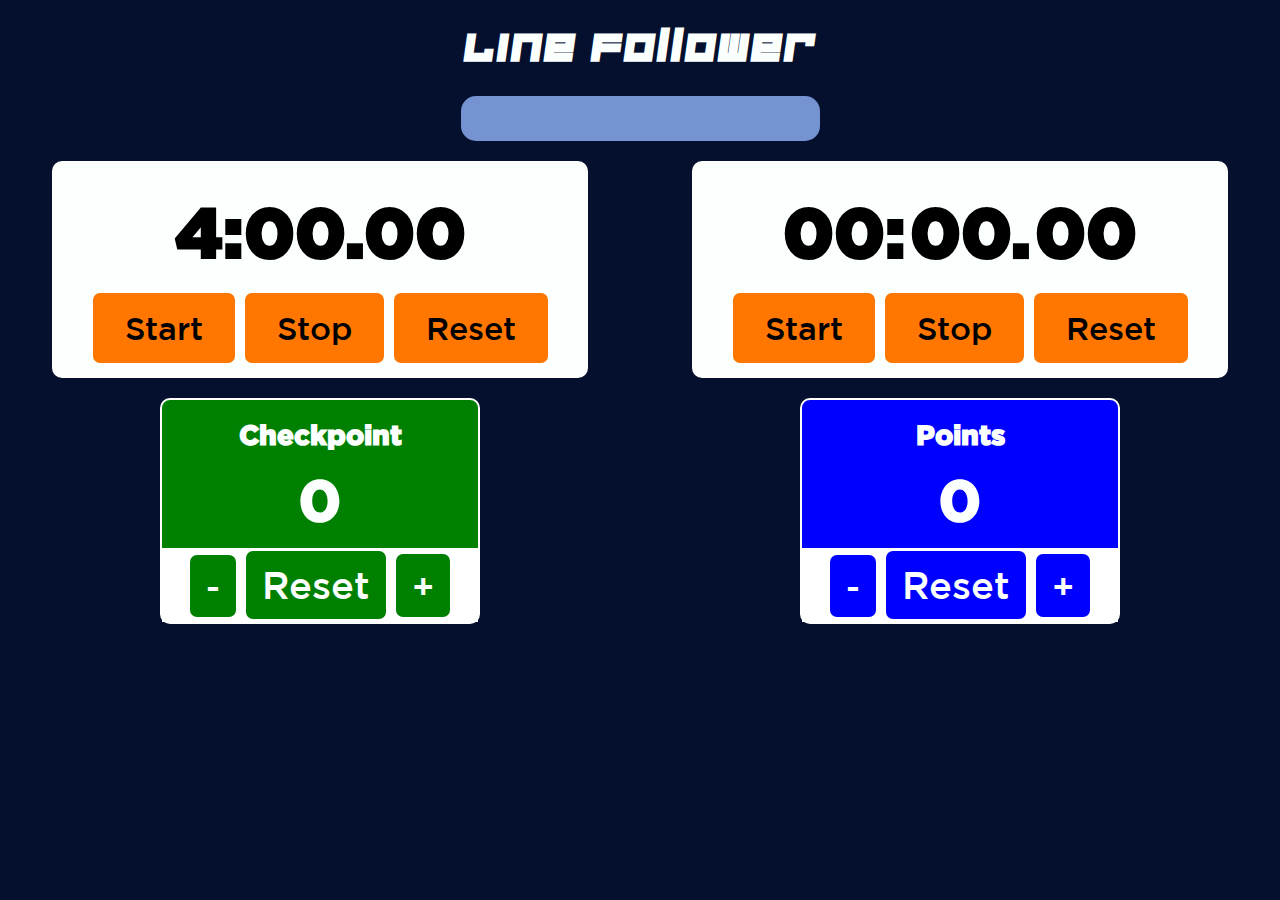
<file: Line_follower/index.html>
<!DOCTYPE html>
<html lang="en">
<head>
    <meta charset="UTF-8">
    <link rel="stylesheet" href="./main.css">
    <meta name="viewport" content="width=device-width, initial-scale=1.0">
    <title>Counter</title>
</head>

<body>

<!-- Tombol buka popup (untuk debugging) -->
<!-- <button id="myBtn">Open Modal</button> -->

<!-- The Modal countdown 3-2-1 -->
<div id="myModal" class="modal">

  <!-- Modal content -->
  <div class="modal-content">
    <span class="close">&times;</span>
    <h1 id="tigadetik">Count up in...</h1>
  </div>

</div>


    <div class="title">
        <h1>Line Follower</h1>
    </div>
    <input type="text" class="nama-tim">

    <section class="countdown">
        <div class="wrapper">
            <h1 id="display"> 4:00.00</h1>
            <div class="cd-buttons">
                <button onclick="start()"> Start </button>
                <button onclick="stop()"> Stop </button>
                <button onclick="cancel()"> Reset </button>
            </div>
        </div>

        <div class="wrapper">
            <form name="form_main">
                <div class="countup">
                    <span id="minute">00</span><span>:</span>
                    <span id="second">00</span><span>.</span>
                    <span id="millisecond">00</span>
                </div>
                
                <div class="cd-buttons">
                    <button name="start" type="button"> Start </button>
                    <button name="pause" type="button"> Stop </button>
                    <button name="reset" type="button"> Reset </button>
                </div>
            </form>
        </div>
    </section>
    <script src="js/countdown.js"></script>
    <script src="js/countup.js"></script>

    <div class="counter">
        <div class="wrapper" id="counter1">
            <h1>Checkpoint</h1>
            <div id="count" class="count"> 0 </div>
            <div class="ct-buttons">
                <button id="minus" class="btn1"> - </button>
                <button id="reset" class="btn1"> Reset </button>
                <button id="plus" class="btn1"> + </button>
            </div>
        </div>
    
        <div class="wrapper" id="counter2">
            <h1>Points</h1>
            <div id="count2" class="count"> 0 </div>
            <div class="ct-buttons">
                <button id="minus2" class="btn2"> - </button>
                <button id="reset2" class="btn2"> Reset </button>
                <button id="plus2" class="btn2"> + </button>
            </div>
            
        </div>
        
    </div>
    

    <script src="./js/counter.js"></script>
    <script src="./js/countdown.js"></script>
</body>
</html>
</file>
<file: Line_follower/main.css>
@font-face{
	font-family: Corp Games;
	src: url("./fonts/corporation-games/Corporation\ Games.otf");
}

@font-face{
	font-family: Gotham-Medium;
	src: url("./fonts/gotham-cufonfonts/GothamMedium.ttf");
}

@font-face{
	font-family: Gotham-Black;
	src: url("./fonts/gotham-cufonfonts/Gotham-Black.otf");
}

body{
    margin: 0 auto;
    text-align: center;
    background: #04102d;
    align-items: center;
}
/* Title */
.title h1 {
    letter-spacing: 4px;
    font-size: 40px;
    margin: 25px;
    color: #fbfffe;
    font-family: Corp Games;
}

/* Nama Tim */
.nama-tim{
    margin: 0px;
    width: auto;
    background-color: rgb(117, 146, 209);
    border: none;
    font-family: Gotham-Medium;
    text-align: center;
    color:white;
    font-size: xx-large;
    border-radius: 15px;
    padding: 5px;
    height: 35px;
}


/* Countdown */
.countdown{
    display: flex;
}

.countdown .wrapper {
    padding: 10px;
    margin: auto;
    margin-top: 20px;
    margin-bottom: 20px;
    border: 2px solid white;
    width: 40vw; 
    border-radius: 10px;  
    background: #fbfffe;     
}

.countdown h1{
    font-size: 70px;
    font-weight: 700;
    color: black;
    margin-bottom: 20px;
    margin-top: 20px;
    font-family: Gotham-Black;
}

.countdown span{
    font-size: 70px;
    font-weight: 700;
    color: black;
    margin-bottom: 20px;
    margin-top: 20px;
    font-family: Gotham-Black;
}

.countup{
    margin-top: 20px;
    margin-bottom: 20px;
}

.cd-buttons button{
    border:none;
    padding: 1rem 2rem 1rem 2rem;
    margin: 0;
    font-size: 2rem;
    font-family: Gotham-Medium;
    border: 3px solid #fff;
    border-radius: 10px;
    cursor: pointer;
    background: #ff7700;
}

.cd-buttons button:hover {
    background: #00b2ca;
    transition-duration: 0.5s;
}
.cd-buttons button:active {
    box-shadow: 0 3px -2px rgba(0, 0, 0, .2), 0 3px 4px 0 rgba(0, 0, 0, .14), 0 1px 8px 0 rgba(0, 0, 0, .12);
}

.cd-buttons button:last-child {
    margin-right: 0;
}

/* Counter */

.counter h1{
    font-size: 28px;
    font-weight: 700;
    color: #fbfffe;
    margin-bottom: 0px;
    font-family: Gotham-Black;
}

.counter{
    display: flex;
    width: 100%;
    justify-content: center;
}

.counter .wrapper {
    
    border: 2px solid white;
    width: 25vw; 
    border-radius: 10px;      
    margin: 0 160px; 
}
.ct-buttons {
    background: white;
}

#counter1, .btn1 {
    background: green;
}

#counter2, .btn2{
    background: blue;
}

#counter3, .btn3{
    background: red;
}

.count {
    font-family: Gotham-Black;
    font-size: 60px;
    color: #fbfffe;
    padding: 1rem 1rem;
}

#minus , #minus2 , #minus3{
    font-size: 2.1rem;
    color: #fbfffe;
}

#reset , #reset2 , #reset3{
    font-size: 2.4rem;
    color: #fbfffe;
}

.btn1 , .btn2 , .btn3{
    border:none;
    padding: 0.7rem 1rem;
    margin: 0;
    font-size: 35px;
    border: 3px solid #fff;
    border-radius: 10px;
    font-family: Gotham-Medium;    
    color: #fbfffe;
}

.ct-buttons button:hover{
    cursor: pointer;
    transition-duration: 0.5s;
    opacity: 0.8;
}

/* The Modal (background) */
.modal {
  display: none; /* Hidden by default */
  position: fixed; /* Stay in place */
  z-index: 1; /* Sit on top */
  padding-top: 100px; /* Location of the box */
  left: 0;
  top: 0;
  width: 100%; /* Full width */
  height: 100%; /* Full height */
  overflow: auto; /* Enable scroll if needed */
  background-color: rgb(0,0,0); /* Fallback color */
  background-color: rgba(0,0,0,0.4); /* Black w/ opacity */
}

/* Modal Content */
.modal-content {
  background-color: #fefefe;
  margin: auto;
  padding: 20px;
  border: 1px solid #888;
  width: 80%;
}

.modal-content h1 {
	font-family: Gotham-Black;
}

/* The Close Button */
.close {
  color: #aaaaaa;
  float: right;
  font-size: 28px;
  font-weight: bold;
}

.close:hover,
.close:focus {
  color: #000;
  text-decoration: none;
  cursor: pointer;
}
</file>
